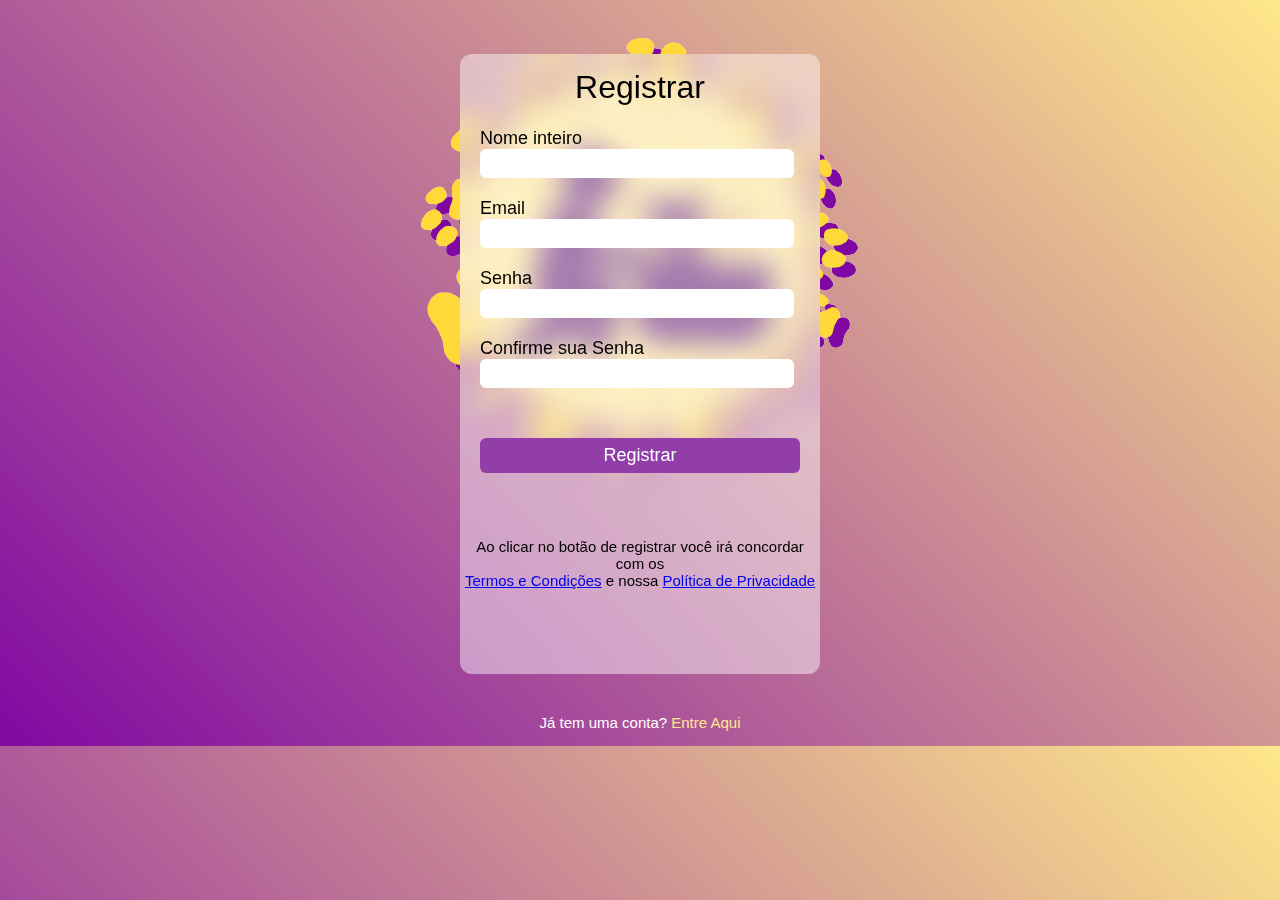
<file: index.html>
<!DOCTYPE html>
<html lang="en">
  <head>
    <title>Sign Up</title>
    <link rel="stylesheet" href="style.css" />

  </head>
  <body>
    <div class="frame" style="height: 25px;">
      <img src="Logo.png" alt="">
     </div>  
    <div class="signup-box">

      <h1>Registrar</h1>
      <form>
        <label>Nome inteiro</label>
        <input type="text" placeholder="" />
        <label>Email</label>
        <input type="email" placeholder="" />
        <label>Senha</label>
        <input type="password" placeholder="" />
        <label>Confirme sua Senha</label>
        <input type="password" placeholder="" />
        <a href="principal/principal.html"><input type="button" value="Registrar" /></a>
      <closeform></closeform></form>
      <p>
        Ao clicar no botão de registrar você irá concordar com os <br />
        <a href="#">Termos e Condições</a> e nossa <a href="#">Política de Privacidade</a>
      </p>
    </div>
    <p class="para-2">
      Já tem uma conta? <a href="index2.html">Entre Aqui</a>
    </p>   
  </body>
</html>
</file>
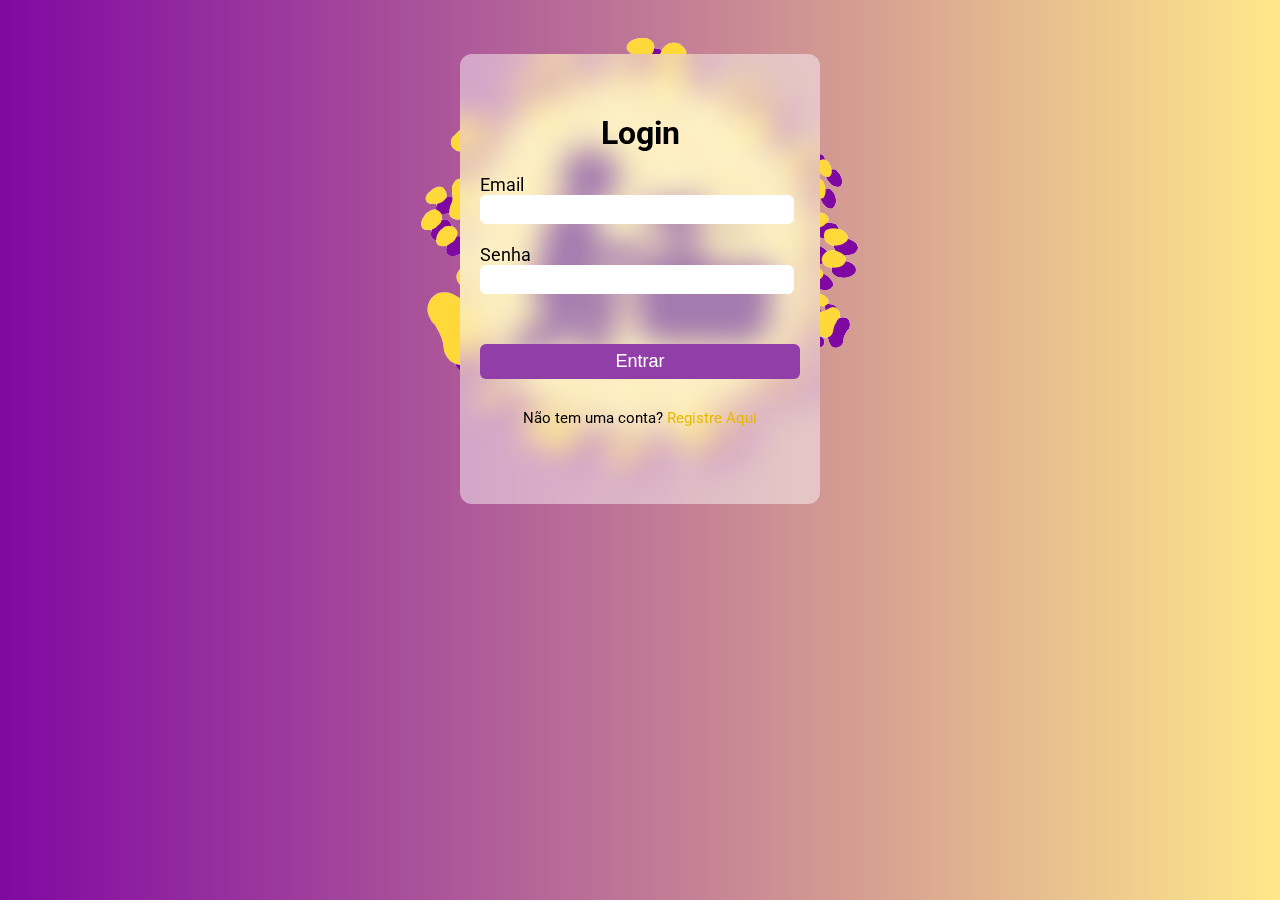
<file: index2.html>
<!DOCTYPE html>
<html lang="en">
  <head>
    <title>Login</title>
    <link rel="stylesheet" href="style2.css" />
    <link
      href="https://fonts.googleapis.com/css2?family=Roboto:wght@300&display=swap"
      rel="stylesheet"
    />
  </head>
  <body>
    <div class="frame" style="height: 25px;">
      <img src="Logo.png" alt="">
     </div>
    <div class="login-box">
      <h1>Login</h1>
      <form>
        <label>Email</label>
        <input type="email" placeholder="" />
        <label>Senha</label>
        <input type="password" placeholder="" />
        <a href="principal/principal.html"><input type="button" value="Entrar" /></a>
      <closeform></closeform></form>
    <p class="para-2">
      Não tem uma conta? <a href="index.html">Registre Aqui</a>
    </p>    
    </div>

  </body>
</html>
</file>
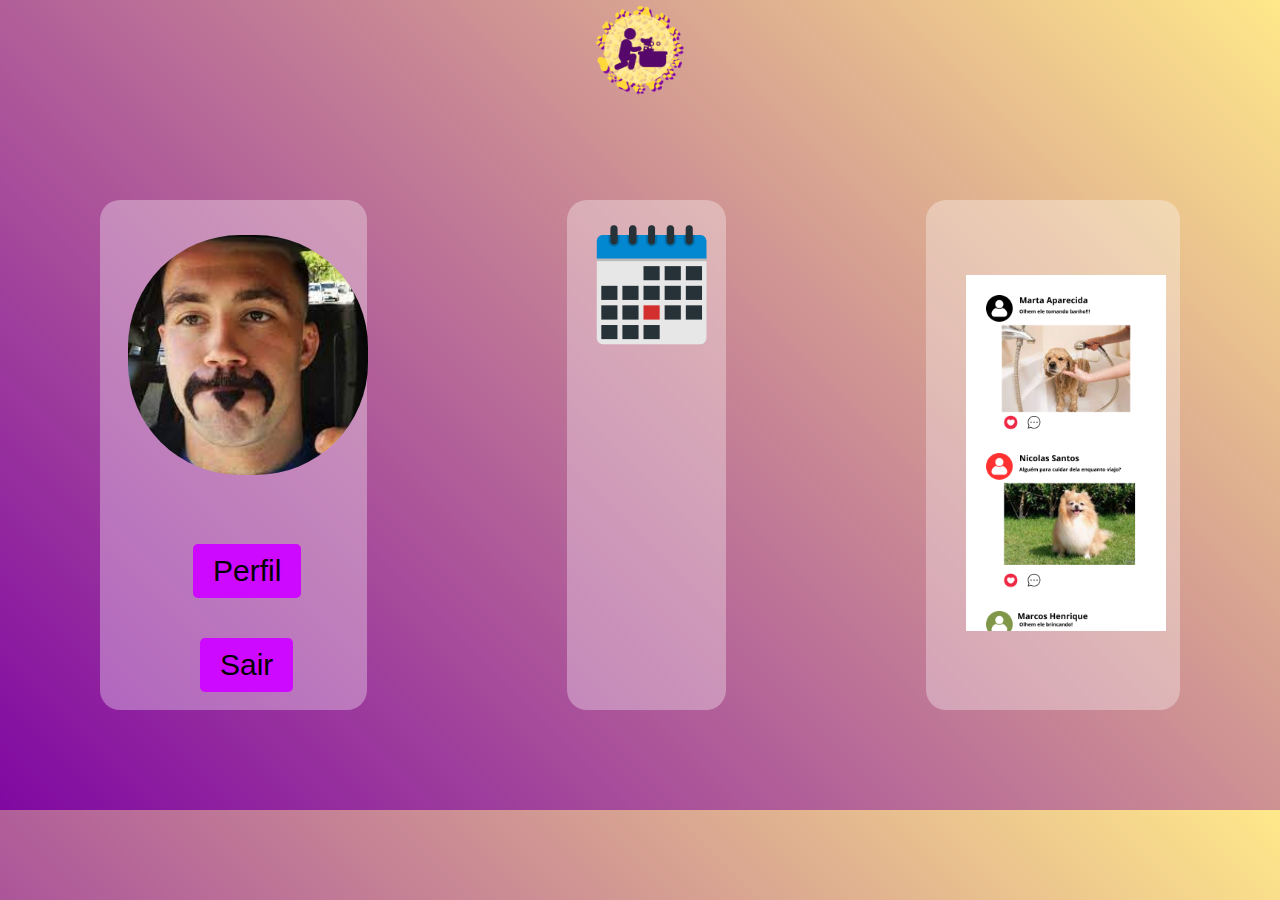
<file: principal/principal.html>
<!DOCTYPE html>
<html lang="en">
<head>
    <meta charset="UTF-8">
    <meta http-equiv="X-UA-Compatible" content="IE=edge">
    <meta name="viewport" content="width=device-width, initial-scale=1.0">
    <link rel="stylesheet" href="principal.css">
    <title>Document</title>
</head>
<body>
    <img src="../Logo.png" class="frame" >
    <div class="main">
    <div class="perfil">
        <img src="perfil.jpg" alt="" class="foto">
        <a href="perfil/perfil.html"><input type="button" value="Perfil" class="trocar"/></a>
        <a href="../index2.html"><input type="button" value="Sair" class="sair"/></a>
    </div>
    <div class="calen">
        <img src="calendario.png" alt="" class="data">
    </div>
    <div class="rede">
        <img src="dog.png" class="dog">
    </div>
    </div>

</body>
</html>
</file>
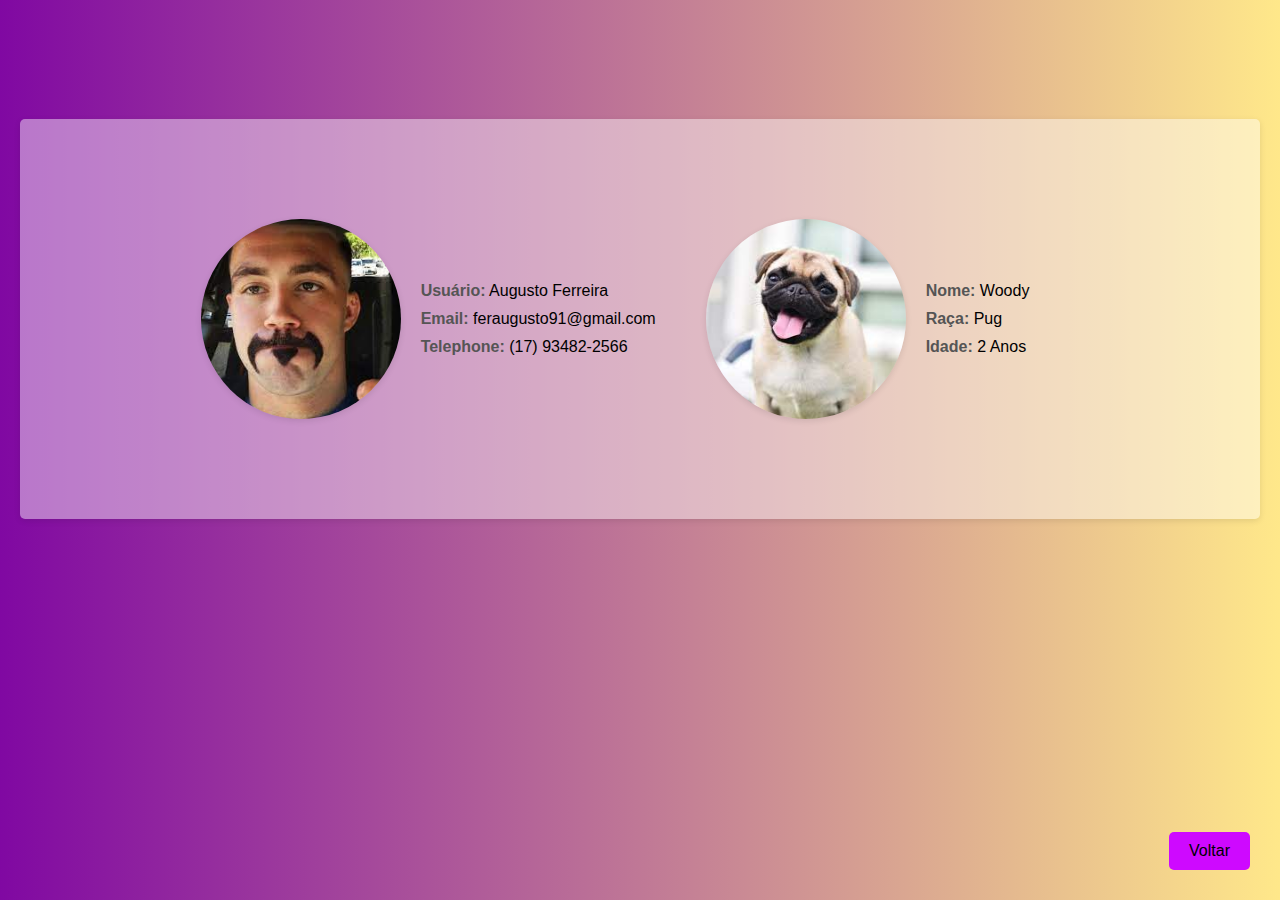
<file: principal/perfil/perfil.html>
<!DOCTYPE html>
<html lang="en">
<head>
  <meta charset="UTF-8">
  <meta http-equiv="X-UA-Compatible" content="IE=edge">
  <meta name="viewport" content="width=device-width, initial-scale=1.0">
  <link rel="stylesheet" href="perfil.css">
  <title>Document</title>
</head>
<body>
  <div class="profile-container">
    <div class="profile">
      <img src="perfil.jpg" alt="Person 1's Photo">
      <div class="contact-info">
        <p><strong>Usuário:</strong> Augusto Ferreira</p>
        <p><strong>Email:</strong> feraugusto91@gmail.com</p>
        <p><strong>Telephone:</strong> (17) 93482-2566</p>
      </div>
    </div>

    <div class="profile">
      <img src="pug.jpg" alt="Person 2's Photo">
      <div class="contact-info">
        <p><strong>Nome:</strong> Woody</p>
        <p><strong>Raça:</strong> Pug</p>
        <p><strong>Idade:</strong> 2 Anos</p>
      </div>
    </div>
  </div>

  <a href="../principal.html"><button class="botao_voltar">Voltar</button></a>
</body>
</html>
</file>
<file: style.css>
body {
    background: linear-gradient(45deg, #8008a2, #ffe88a);
    font-family: "Roboto", sans-serif;
  }

.signup-box {
    width: 360px;
    height: 620px;
    margin: auto;
    background-color: rgba(255, 255, 255, 0.461);
    border-radius: 12px;
    position: relative;
    backdrop-filter: blur(15px);
    -webkit-backdrop-filter: blur(15px);

}

img{
  display: block;
  margin: 0 auto;
}
  
  h1 {
    text-align: center;
    padding-top: 15px;
    font-weight: 300;
  }
  
  h4 {
    text-align: center;
  }
  
  form {
    width: 300px;
    margin-left: 20px;
  }
  
  form label {
    display: flex;
    margin-top: 20px;
    font-size: 18px;
  }
  
  form input {
    width: 100%;
    padding: 7px;
    border: none;
    border-radius: 6px;
    outline: none;
  }
  input[type="button"] {
    width: 320px;
    height: 35px;
    margin-top: 50px;
    border: none;
    background-color: #913ea8;
    color: white;
    font-size: 18px;
    cursor: pointer;
  }

  input[type="button"]:hover{
    background-color: #5a0c69;
  }

  p {
    text-align: center;
    padding-top: 50px;
    font-size: 15px;
  }
  .para-2 {
    text-align: center;
    color: white;
    font-size: 15px;
    margin-top: -10px;
  }
  .para-2 a {
    text-decoration: none;
    color: #ffe88a;
  }
</file>
<file: style2.css>
body {
  background: linear-gradient(to right, #8008a2, #ffe88a);
  font-family: "Roboto", sans-serif;

}

.login-box {
  width: 360px;
  height: 450px;
  display: block;
  margin: auto;
  background-color: rgba(255, 255, 255, 0.461);
  border-radius: 12px;
  position: relative;
  backdrop-filter: blur(15px);
  -webkit-backdrop-filter: blur(15px);
}

img{
  display: block;
  margin: 0 auto;
}

h1 {
  text-align: center;
  padding-top: 60px;
}

h4 {
  text-align: center;
}

form {
  width: 300px;
  margin-left: 20px;
}

form label {
  display: flex;
  margin-top: 20px;
  font-size: 18px;
}

form input {
  width: 100%;
  padding: 7px;
  border: none;
  border-radius: 6px;
  outline: none;
}
input[type="button"] {
  width: 320px;
  height: 35px;
  margin-top: 50px;
  border: none;
  background-color: #913ea8;
  color: white;
  font-size: 18px;
  cursor: pointer;
}

input[type="button"]:hover{
  background-color: #5a0c69;
}
p {
  text-align: center;
  padding-top: 20px;
  font-size: 15px;
}
.para-2 {
  text-align: center;
  color: black;
  font-size: 15px;
  margin-top: 10px;
}
.para-2 a {
  text-decoration: none;
  color: #e7b900;
}
</file>
<file: principal/principal.css>
*{
    padding: 0;
    margin: 0;
}

body{
    background: linear-gradient(45deg, #8008a2, #ffe88a);
}

a{
    text-decoration: none;
}

.main{
    display: flex;
    justify-content: center;

}

.main img {
    margin: 5px;
    max-width: 100%;
    height: auto;
}

.frame{
    display: block;
    margin: 0 auto;
    width: 100px;
  }

.perfil{
    width: 840px;
    height: 510px;
    margin: 100px;
    background-color: rgba(255, 255, 255, 0.325);
    border-radius: 20px;
    
}

.foto{
    position: relative;
    width: 15em;
    height: 15em;
    border-radius: 7em;
    top: 30px;
    left: 23px;
    border: black;
}

.trocar{
    position: relative;
    top: 90px;
    left: 93px;
    font-size: 30px;
    padding: 10px 20px;
    border: black;
    background-color: #ce09ff;
    border-radius: 5px;
    cursor: pointer;
}

.trocar:hover{
    background-color: #ce09ff6c;
}

.sair{
    text-decoration: none;
    position: relative;
    display: block;
    margin-top: 30px;
    top: 100px;
    left: 100px;
    font-size: 30px;
    padding: 10px 20px;
    border: black;
    background-color: #ce09ff;
    border-radius: 5px;
    cursor: pointer;
}

.sair:hover{
    background-color: #ce09ff6c;
}

.calen{
    width: 500px;
    height: 510px;
    margin: 100px;
    left: 20px;
    border-radius: 20px;
    background-color: rgba(255, 255, 255, 0.325);
}

.data{
    margin-top: 98px;
    padding-left: -10px;
    width: 15em;
    height: 15em;
    cursor: pointer;
}

.rede{
    width: 800px;
    height: 510px;
    margin: 100px;
    left: 20px;
    border-radius: 20px;
    background-color: rgba(255, 255, 255, 0.325);
}

.dog{
    width: 200px;
    padding-top: 70px;
    padding-left: 35px;
    cursor: pointer;
}
</file>
<file: principal/perfil/perfil.css>
body{
    font-family: Arial, sans-serif;
    margin: 0;
    padding: 20px;
    background: linear-gradient(to right, #8008a2, #ffe88a);
}

h1{
    margin-bottom: 10px;
    color: #333;
}

.profile-container{
      margin-top: 8%;
      display: flex;
      align-items: center;
      justify-content: center;
      background-color: #ffffff71;
      padding: 100px;
      border-radius: 5px;
      box-shadow: 0 2px 6px rgba(0, 0, 0, 0.1);
}

.profile{
      display: flex;
      align-items: center;
      margin-right: 50px;
}

img{
    width: 200px;
    height: 200px;
    object-fit: cover;
    border-radius: 50%;
    margin-right: 20px;
    box-shadow: 0 2px 6px rgba(0, 0, 0, 0.1);
}

.contact-info{
    display: flex;
    flex-direction: column;
}

.contact-info p{
    margin: 5px 0;
}

.contact-info p strong{
    color: #555;
}

.botao_voltar{
    position: fixed;
    bottom: 30px;
    right: 30px;
    background-color: #ce09ff;
    color: #000000;
    padding: 10px 20px;
    border: none;
    border-radius: 5px;
    font-size: 16px;
    opacity: 1;
    transition: opacity 0.3s;
    cursor: pointer;
}

.botao_voltar:hover{
    opacity: 0.8;
}

.botao_voltar::after{
    content: "";
    position: absolute;
    top: 50%;
    left: 50%;
    transform: translate(-50%, -50%);
    width: 8px;
    height: 8px;
    border-radius: 50%;
    background-color: #c618dd;
    opacity: 0;
    animation: pulse 1.5s ease-in-out infinite;
}

.botao_voltar:hover::after{
    opacity: 2;
}

@keyframes pulse{
    0% {
      transform: translate(-50%, -50%) scale(0);
      opacity: 0;
    }
    50% {
      opacity: 1;
    }
    100% {
      transform: translate(-50%, -50%) scale(1.5);
      opacity: 0;
    }
  }
</file>
